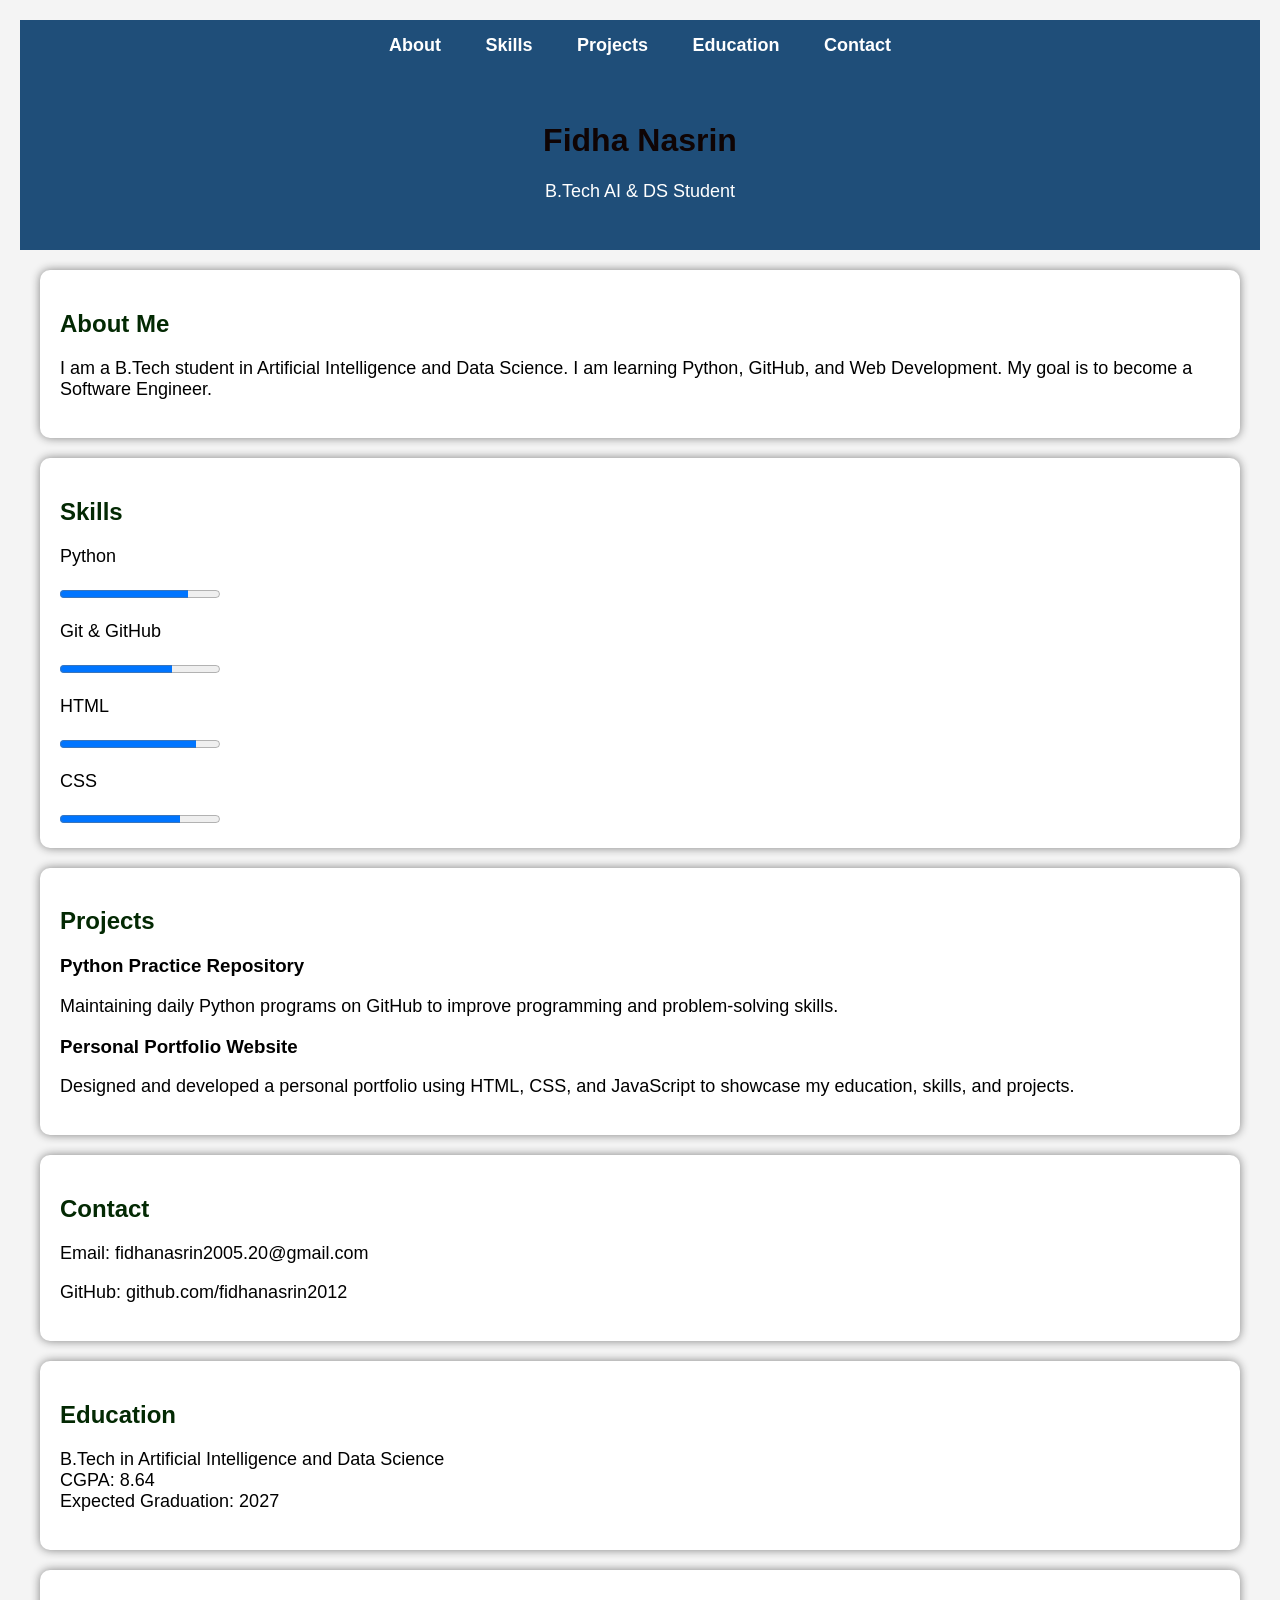
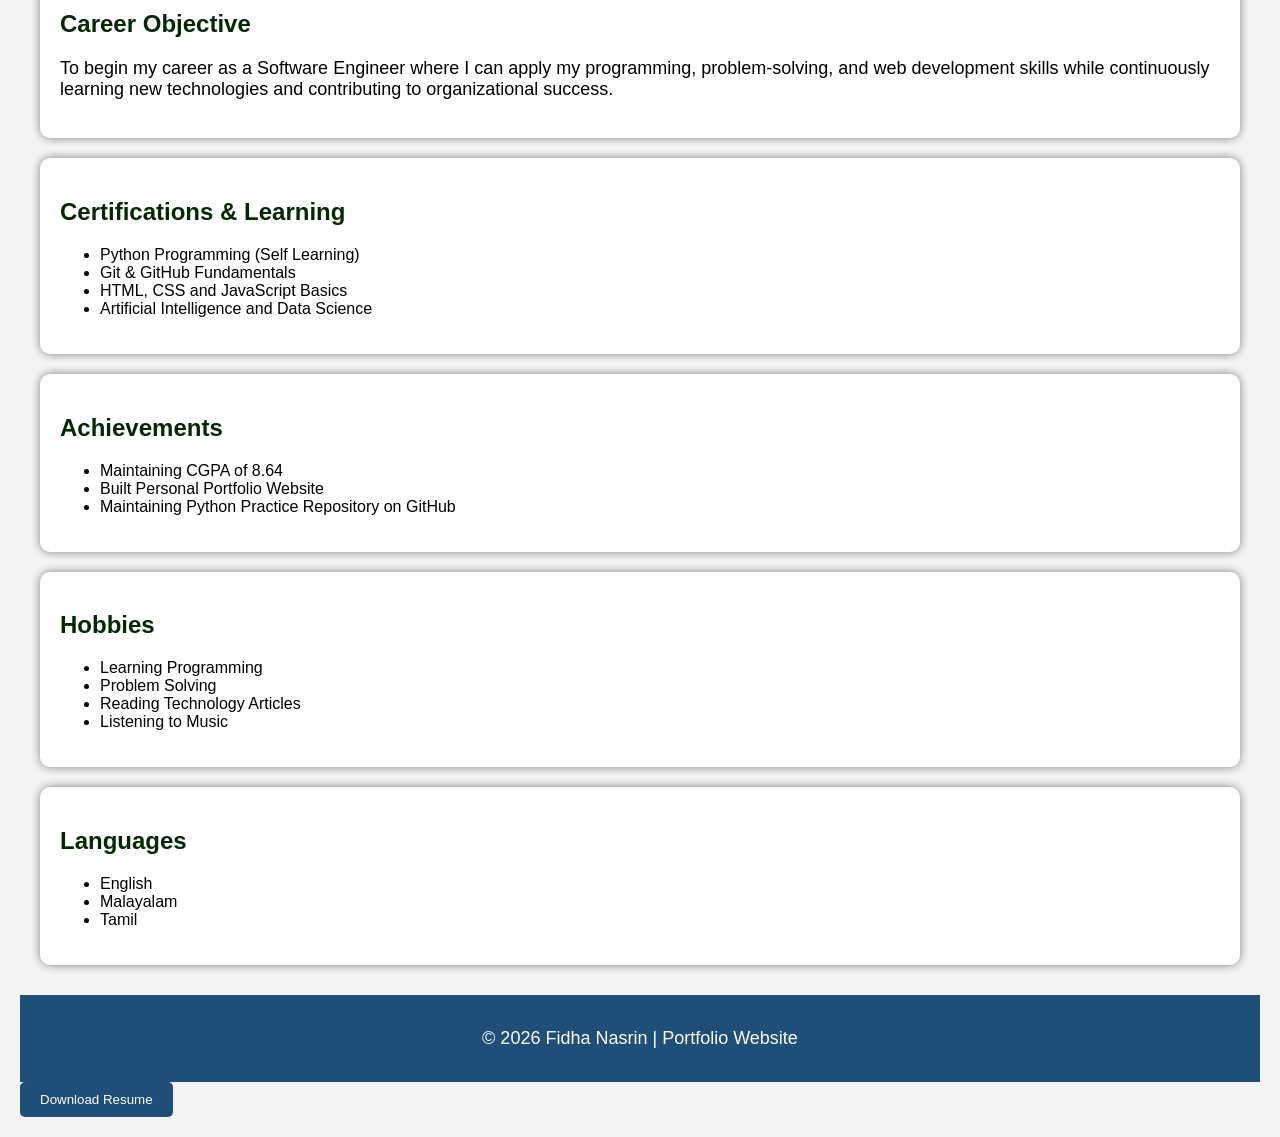
<file: python/portfolio/index.html>
<!DOCTYPE html>
<html>
<head>
    <title>My Portfolio</title>
</head>
<body>
    <nav>
        <a href="#about">About</a>
        <a href="#skills">Skills</a>
        <a href="#projects">Projects</a>
        <a href="#education">Education</a>
        <a href="#contact">Contact</a>
    </nav>
    <header>
    <h1>Fidha Nasrin</h1>

    <p>B.Tech AI & DS Student</p>
    </header>

    <section id="about">
    <h2>About Me</h2>

    <p>
        I am a B.Tech student in Artificial Intelligence and Data Science.
        I am learning Python, GitHub, and Web Development.
        My goal is to become a Software Engineer.
    </p>
    </section>
    <section id="skills">
        <h2>Skills</h2>

        <p>Python</p>
        <progress value="80" max="100"></progress>

        <p>Git & GitHub</p>
        <progress value="70" max="100"></progress>

        <p>HTML</p>
        <progress value="85" max="100"></progress>

        <p>CSS</p>
        <progress value="75" max="100"></progress>
    </section>
    <section id="projects">
    <h2>Projects</h2>

    <h3>Python Practice Repository</h3>
    <p>Maintaining daily Python programs on GitHub to improve programming and problem-solving skills.</p>

    <h3>Personal Portfolio Website</h3>
    <p>Designed and developed a personal portfolio using HTML, CSS, and JavaScript to showcase my education, skills, and projects.</p>

    </section>
    <section id="contact">
    <h2>Contact</h2>

    <p>Email: fidhanasrin2005.20@gmail.com</p>
    <p>GitHub: github.com/fidhanasrin2012</p>
    </section>
    <section id="education">
    <h2>Education</h2>


    <p>
    B.Tech in Artificial Intelligence and Data Science<br>
    CGPA: 8.64<br>
    Expected Graduation: 2027
    </p>
    </section>
    <section id="Career Objective">
    <h2>Career Objective</h2>

    <p>
    To begin my career as a Software Engineer where I can apply my programming,
    problem-solving, and web development skills while continuously learning new
    technologies and contributing to organizational success.
    </p>
    </section>
    <section id="Certifications & Learning">
    <h2>Certifications & Learning</h2>

    <ul>
        <li>Python Programming (Self Learning)</li>
        <li>Git & GitHub Fundamentals</li>
        <li>HTML, CSS and JavaScript Basics</li>
        <li>Artificial Intelligence and Data Science</li>
    </ul>
    </section>
    <section id="Achievements">
    <h2>Achievements</h2>

    <ul>
        <li>Maintaining CGPA of 8.64</li>
        <li>Built Personal Portfolio Website</li>
        <li>Maintaining Python Practice Repository on GitHub</li>
    </ul>
    </section>
    <section>
    <h2>Hobbies</h2>
    <ul>
        <li>Learning Programming</li>
        <li>Problem Solving</li>
        <li>Reading Technology Articles</li>
        <li>Listening to Music</li>
    </ul>
    </section>  
    <section>
    <h2>Languages</h2>
    <ul>
        <li>English</li>
        <li>Malayalam</li>
        <li>Tamil</li>
    </ul>
    </section>
    <footer>
    <p>© 2026 Fidha Nasrin | Portfolio Website</p>
    </footer>
    <a href="resume.pdf" download>
    <button>Download Resume</button>
    </a>
    <link rel="stylesheet" href="style.css">


</body>
</html>
</file>
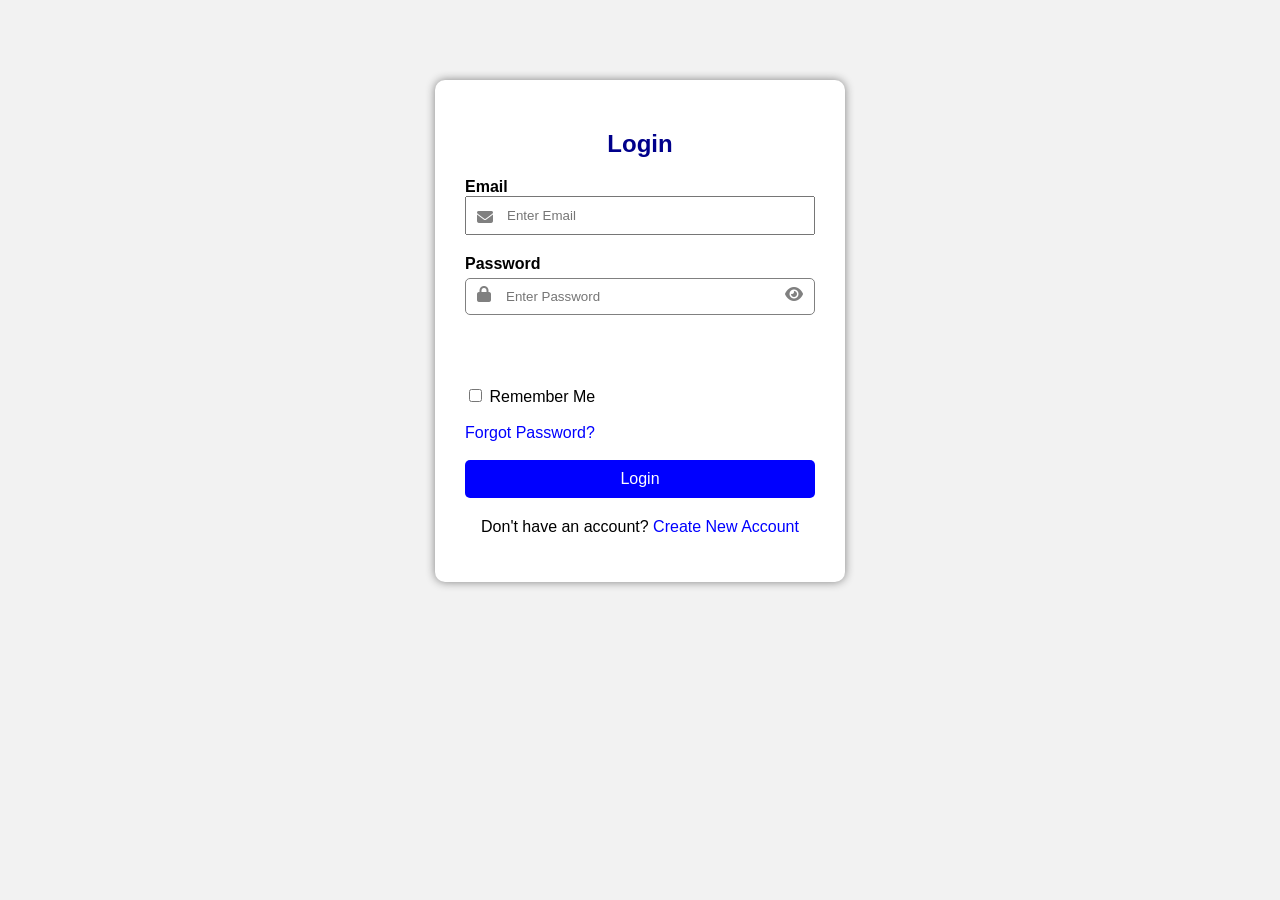
<file: projects/HTML/login_page/index.html>
<!DOCTYPE html>
<html>
<head>
    <title>Login Page</title>
    <link rel="stylesheet" href="style.css">
    <link rel="stylesheet"
    href="https://cdnjs.cloudflare.com/ajax/libs/font-awesome/6.5.2/css/all.min.css">
</head>

<body>

<div class="login-box">

<h2>Login</h2>

<form onsubmit="return validateLogin()">

<label>Email</label>

<div class="input-box">
    <i class="fa-solid fa-envelope"></i>
    <input type="email" id="email" placeholder="Enter Email" required>
</div>
<label>Password</label>

<div class="input-box">
    <i class="fa-solid fa-lock"></i>

    <input type="password" id="password" placeholder="Enter Password" required>

    <i class="fa-solid fa-eye eye" onclick="showPassword()"></i>
</div>
<br><br>

<input type="checkbox"> Remember Me

<br><br>

<a href="#">Forgot Password?</a>

<br><br>

<button type="submit">Login</button>

<p style="text-align:center;">
Don't have an account?
<a href="#">Create New Account</a>
</p>

</form>

</div>

<script src="script.js"></script>

</body>
</html>
</file>
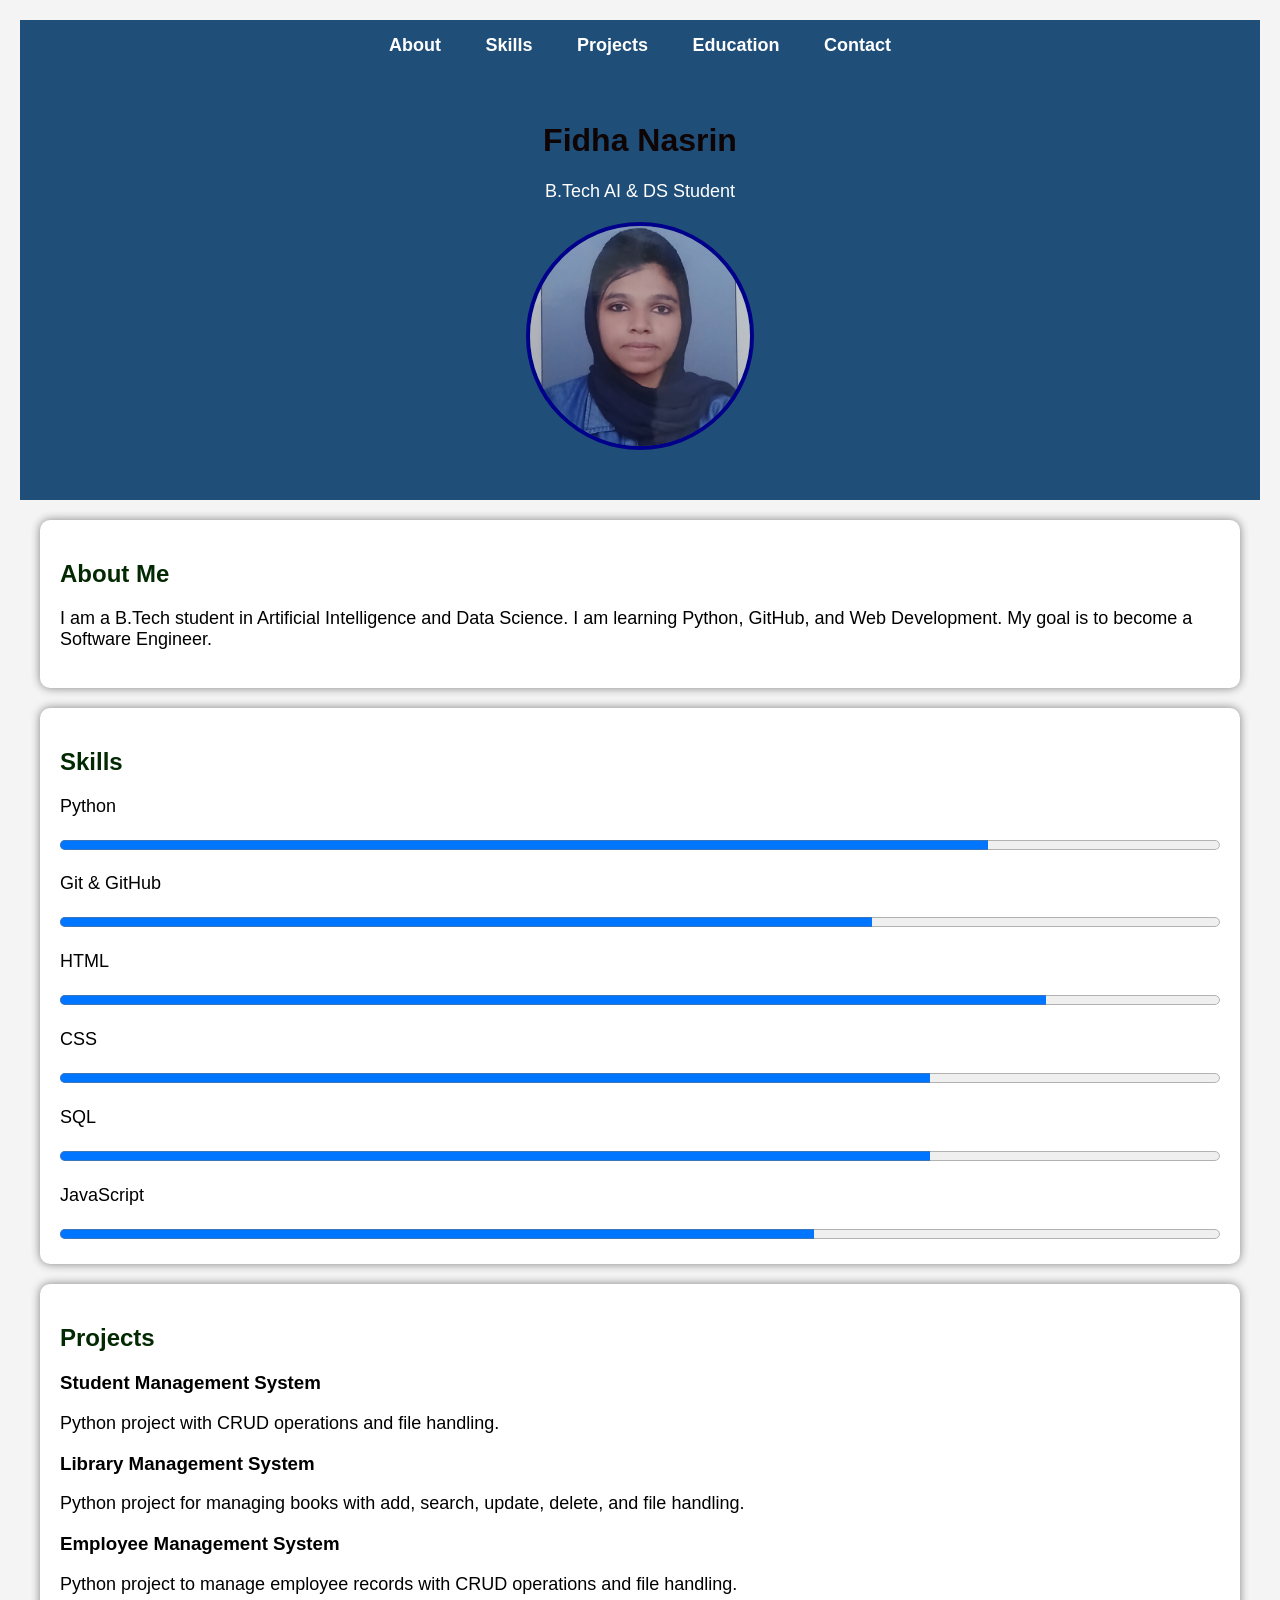
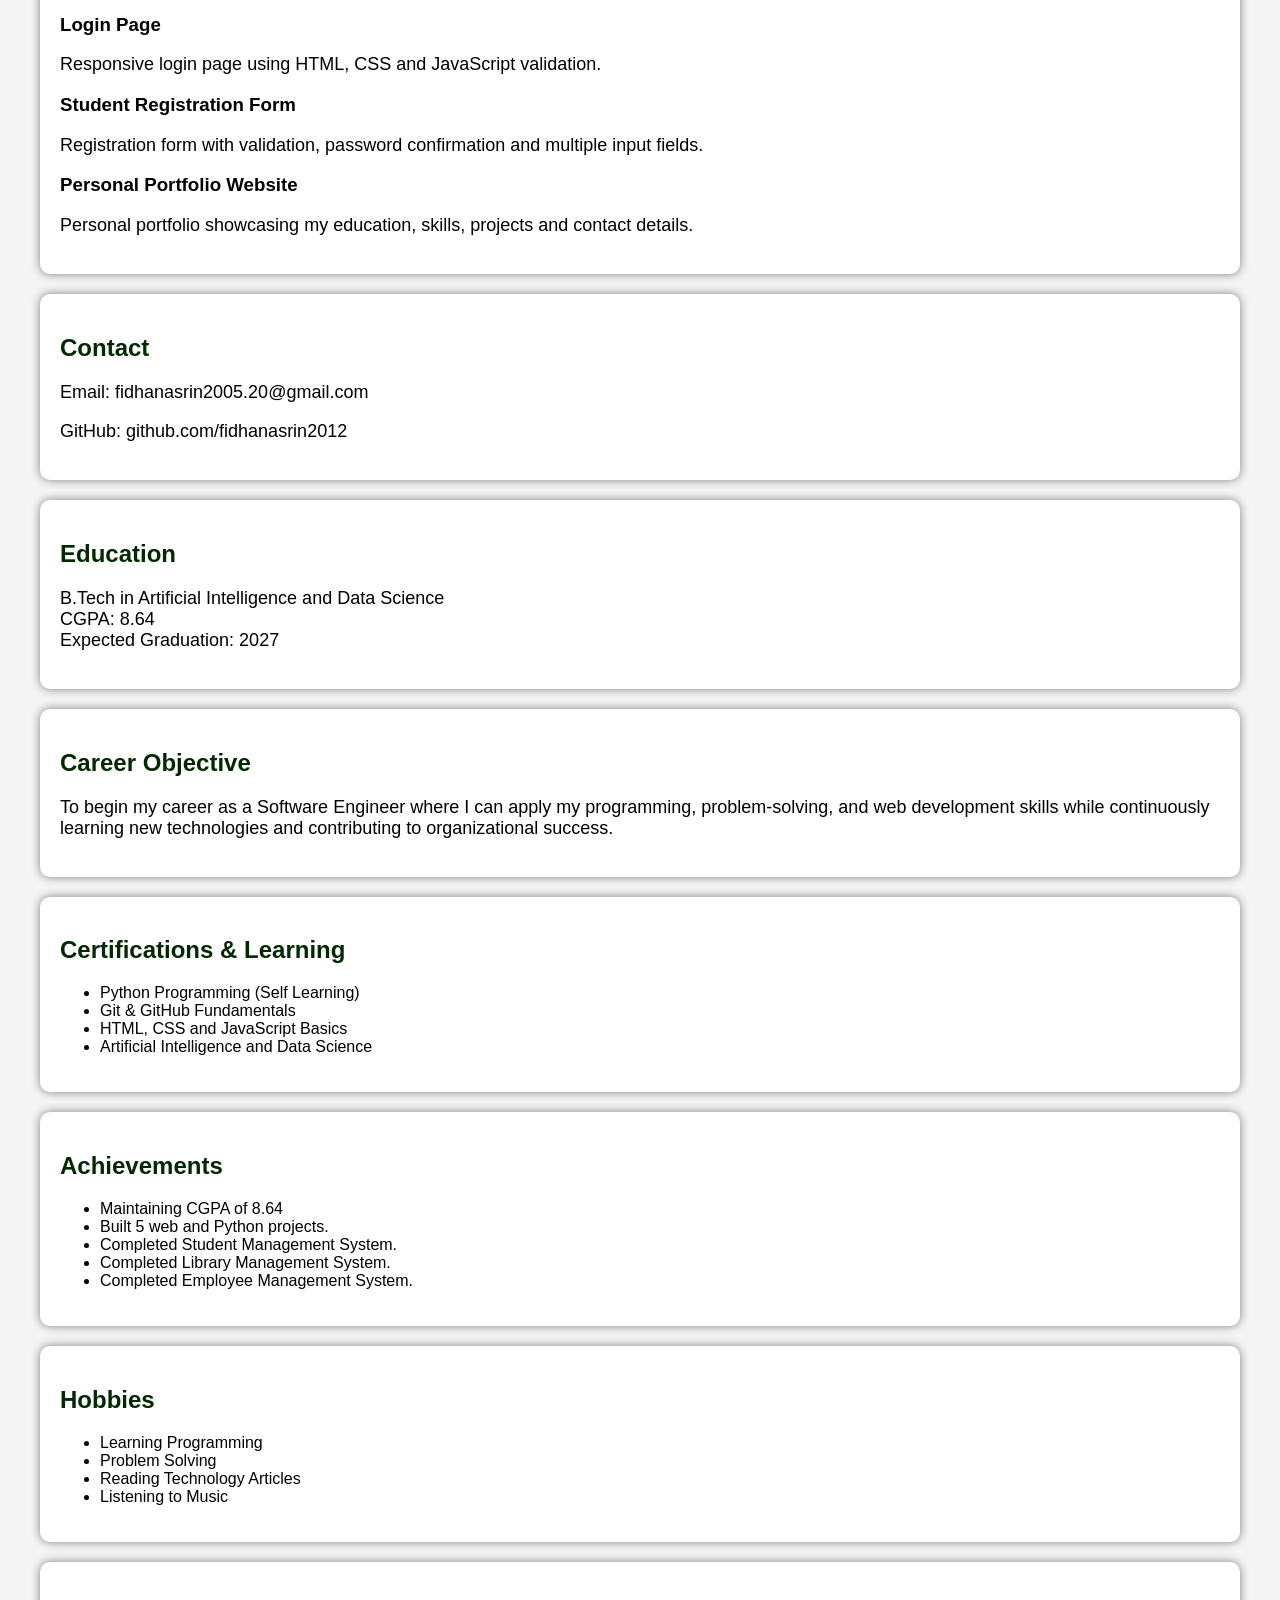
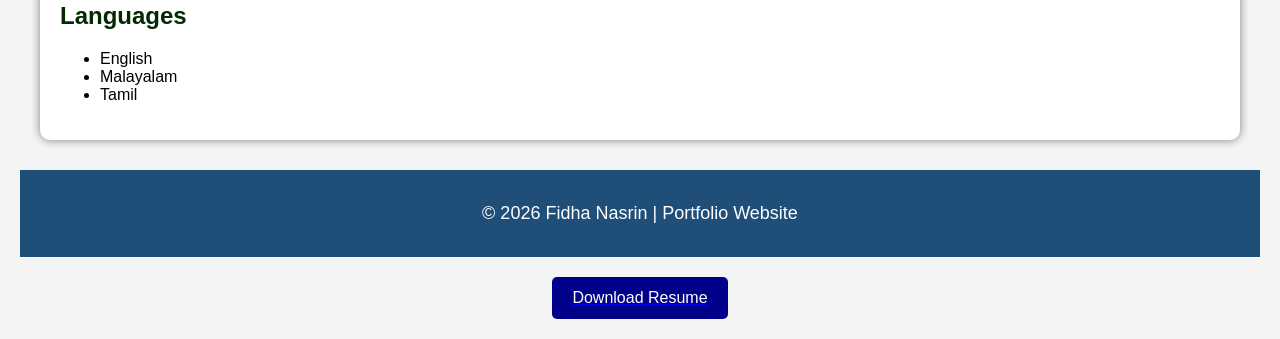
<file: projects/HTML/portfolio/index.html>
<!DOCTYPE html>
<html>
<head>
    <title>My Portfolio</title>
</head>
<body>
    <nav>
        <a href="#about">About</a>
        <a href="#skills">Skills</a>
        <a href="#projects">Projects</a>
        <a href="#education">Education</a>
        <a href="#contact">Contact</a>
    </nav>
    <header>
    <h1>Fidha Nasrin</h1>

    <p>B.Tech AI & DS Student</p>
    
    <img src="profile.jpg.jpeg" alt="Profile Photo" class="profile-pic">
    </header>
    <section id="about">
    <h2>About Me</h2>

    <p>
        I am a B.Tech student in Artificial Intelligence and Data Science.
        I am learning Python, GitHub, and Web Development.
        My goal is to become a Software Engineer.
    </p>
    </section>
    <section id="skills">
        <h2>Skills</h2>

        <p>Python</p>
        <progress value="80" max="100"></progress>

        <p>Git & GitHub</p>
        <progress value="70" max="100"></progress>

        <p>HTML</p>
        <progress value="85" max="100"></progress>

        <p>CSS</p>
        <progress value="75" max="100"></progress>

        <p>SQL</p>
        <progress value="75" max="100"></progress>

        <p>JavaScript</p>
        <progress value="65" max="100"></progress>
    </section>
    <section id="projects">
    <h2>Projects</h2>

    <h3>Student Management System</h3>
    <p>Python project with CRUD operations and file handling.</p>

    <h3>Library Management System</h3>
    <p>Python project for managing books with add, search, update, delete, and file handling.</p>

    <h3>Employee Management System</h3>
    <p>Python project to manage employee records with CRUD operations and file handling.</p>

    <h3>Login Page</h3>
    <p>Responsive login page using HTML, CSS and JavaScript validation.</p>

    <h3>Student Registration Form</h3>
    <p>Registration form with validation, password confirmation and multiple input fields.</p>

    <h3>Personal Portfolio Website</h3>
    <p>Personal portfolio showcasing my education, skills, projects and contact details.</p>
    </section>
    <section id="contact">
    <h2>Contact</h2>

    <p>Email: fidhanasrin2005.20@gmail.com</p>
    <p>GitHub: github.com/fidhanasrin2012</p>
    </section>
    <section id="education">
    <h2>Education</h2>


    <p>
    B.Tech in Artificial Intelligence and Data Science<br>
    CGPA: 8.64<br>
    Expected Graduation: 2027
    </p>
    </section>
    <section id="Career Objective">
    <h2>Career Objective</h2>

    <p>
    To begin my career as a Software Engineer where I can apply my programming,
    problem-solving, and web development skills while continuously learning new
    technologies and contributing to organizational success.
    </p>
    </section>
    <section id="Certifications & Learning">
    <h2>Certifications & Learning</h2>

    <ul>
        <li>Python Programming (Self Learning)</li>
        <li>Git & GitHub Fundamentals</li>
        <li>HTML, CSS and JavaScript Basics</li>
        <li>Artificial Intelligence and Data Science</li>
    </ul>
    </section>
    <section id="Achievements">
    <h2>Achievements</h2>

    <ul>
        <li>Maintaining CGPA of 8.64</li>
        <li>Built 5 web and Python projects.</li>
        <li>Completed Student Management System.</li>
        <li>Completed Library Management System.</li>
        <li>Completed Employee Management System.</li>
    </ul>
    </section>
    <section>
    <h2>Hobbies</h2>
    <ul>
        <li>Learning Programming</li>
        <li>Problem Solving</li>
        <li>Reading Technology Articles</li>
        <li>Listening to Music</li>
    </ul>
    </section>  
    <section>
    <h2>Languages</h2>
    <ul>
        <li>English</li>
        <li>Malayalam</li>
        <li>Tamil</li>
    </ul>
    </section>
    <footer>
    <p>© 2026 Fidha Nasrin | Portfolio Website</p>
    </footer>
    <a href="resume.pdf" download>
    <button>Download Resume</button>
    </a>
    <link rel="stylesheet" href="style.css">


</body>
</html>
</file>
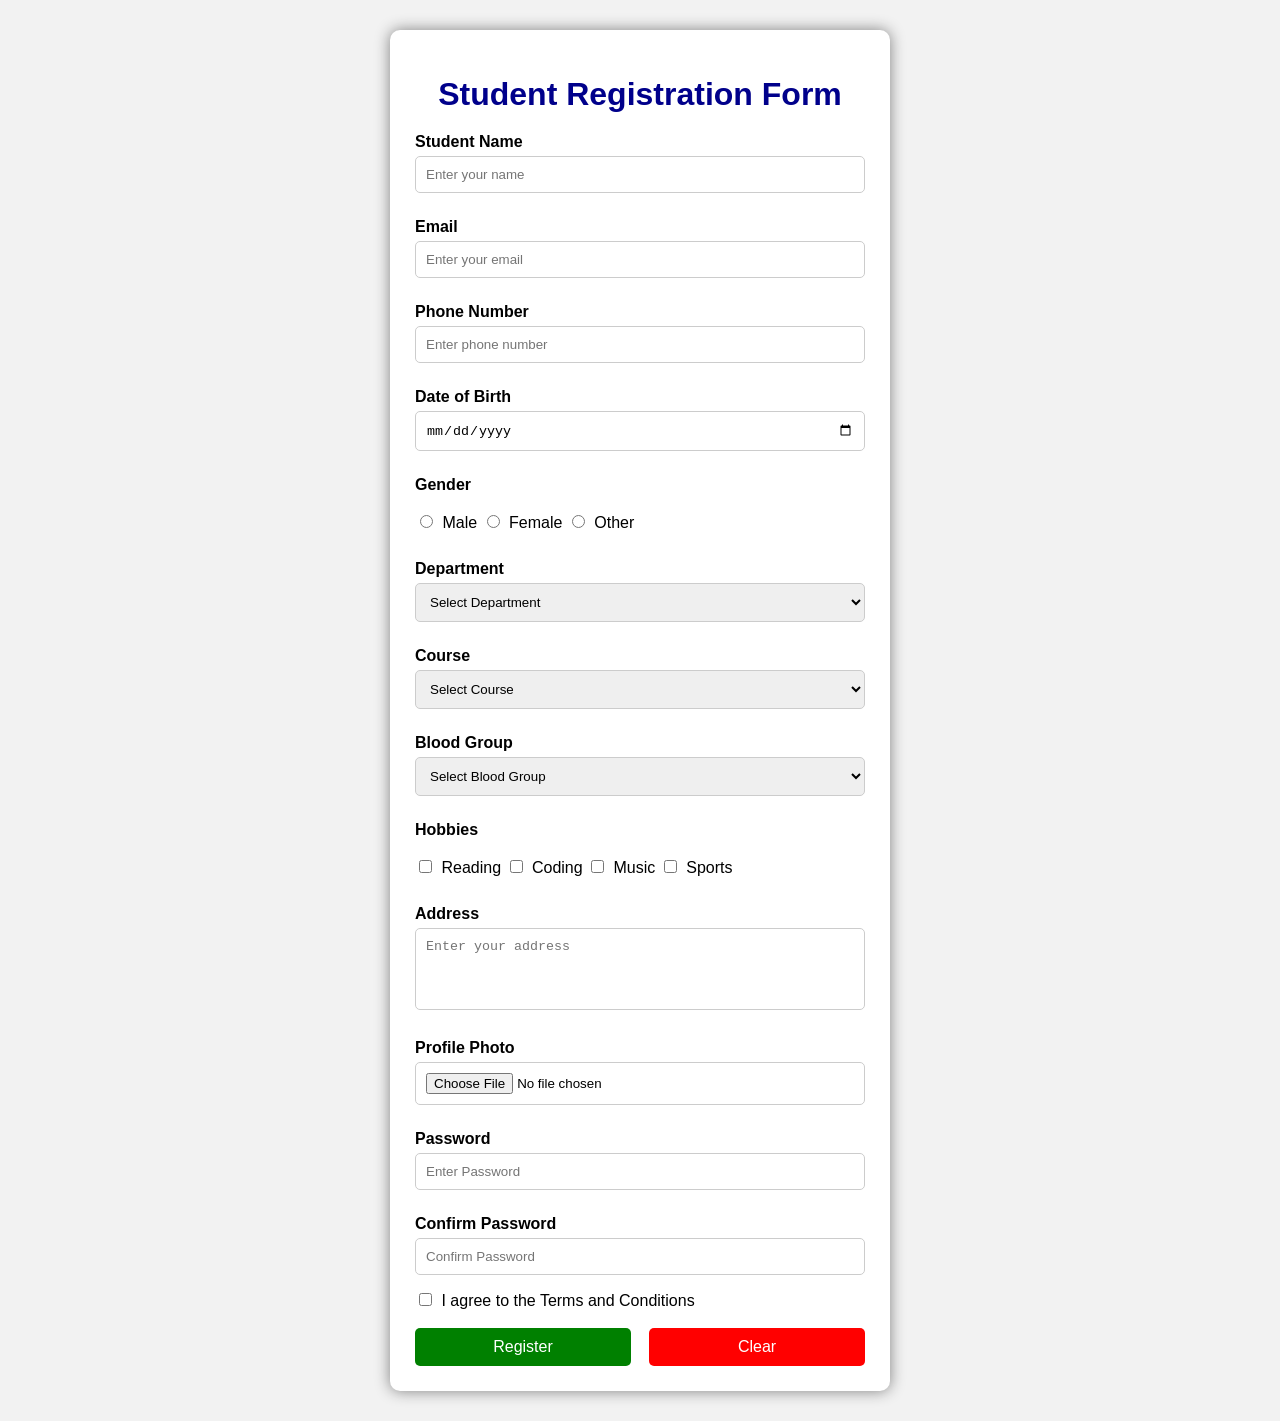
<file: projects/HTML/Students_Form/index.html>
<!DOCTYPE html>
<html>
<head>
    <title>Student Registration Form</title>
    <link rel="stylesheet" href="style.css">
</head>

<body>

<div class="container">

<h1>Student Registration Form</h1>

<form onsubmit="return validateForm()">
<label>Student Name</label>
<input type="text" placeholder="Enter your name" required>

<label>Email</label>
<input type="email" placeholder="Enter your email" required>

<label>Phone Number</label>
<input type="tel" placeholder="Enter phone number" required>

<label>Date of Birth</label>
<input type="date" required>

<label>Gender</label><br>

<input type="radio" name="gender"> Male
<input type="radio" name="gender"> Female
<input type="radio" name="gender"> Other

<br><br>

<label>Department</label>

<select required>
    <option>Select Department</option>
    <option>Computer Science</option>
    <option>Information Technology</option>
    <option>Electronics</option>
    <option>Electrical</option>
    <option>Mechanical</option>
    <option>Civil</option>
</select>

<label>Course</label>

<select required>
    <option>Select Course</option>
    <option>B.Tech</option>
    <option>BCA</option>
    <option>BSc</option>
    <option>B.Com</option>
    <option>MCA</option>
</select>

<label>Blood Group</label>

<select>
    <option>Select Blood Group</option>
    <option>A+</option>
    <option>A-</option>
    <option>B+</option>
    <option>B-</option>
    <option>AB+</option>
    <option>AB-</option>
    <option>O+</option>
    <option>O-</option>
</select>

<label>Hobbies</label><br>

<input type="checkbox"> Reading
<input type="checkbox"> Coding
<input type="checkbox"> Music
<input type="checkbox"> Sports

<br><br>

<label>Address</label>

<textarea rows="4" placeholder="Enter your address"></textarea>

<label>Profile Photo</label>

<input type="file">

<label>Password</label>

<input type="password" id="password" placeholder="Enter Password">

<label>Confirm Password</label>

<input type="password" id="confirmPassword" placeholder="Confirm Password">

<br>

<input type="checkbox"> I agree to the Terms and Conditions

<br><br>

<input type="submit" value="Register">

<input type="reset" value="Clear">

</form>

</div>
<script src="script.js"></script>
</body>
</html>
</file>
<file: python/portfolio/style.css>
body{
    font-family: Arial, sans-serif;
    background-color: #f4f4f4;
    margin: 20px;
}

h1{
    color: rgb(15, 4, 4);
    text-align: center;
}

h2{
    color: rgb(3, 41, 3);
}

p{
    font-size: 18px;
}

nav{
    background-color:#1f4e79;
    padding:15px;
    text-align:center;
}

nav a{
    color:white;
    text-decoration:none;
    margin:20px;
    font-size:18px;
    font-weight:bold;
}

header{
    background:#1f4e79;
    color:white;
    padding:30px;
    text-align:center;
}

section{
    background:white;
    margin:20px;
    padding:20px;
    border-radius:10px;
    box-shadow:0px 0px 10px gray;
}
footer{
    background:#1f4e79;
    color:white;
    text-align:center;
    padding:15px;
    margin-top:30px;
}
button{
    background:#1f4e79;
    color:white;
    padding:10px 20px;
    border:none;
    border-radius:5px;
    cursor:pointer;
}

button:hover{
    background:#0f3057;
}
</file>
<file: projects/HTML/login_page/style.css>
body{
    margin:0;
    padding:0;
    background:#f2f2f2;
    font-family:Arial, sans-serif;
}

.login-box{
    width:350px;
    background:white;
    margin:80px auto;
    padding:30px;
    border-radius:10px;
    box-shadow:0 0 10px gray;
}

h2{
    text-align:center;
    color:darkblue;
}

label{
    font-weight:bold;
}
input[type="text"],
input[type="text"],
input[type="password"]{
    width:100%;
    padding:10px;
    margin-top:5px;
    margin-bottom:15px;
    border:1px solid gray;
    border-radius:5px;
    box-sizing:border-box;
}

button{
    width:100%;
    padding:10px;
    background:blue;
    color:white;
    border:none;
    border-radius:5px;
    font-size:16px;
    cursor:pointer;
}

button:hover{
    background:darkblue;
}

a{
    text-decoration:none;
    color:blue;
}

p{
    margin-top:20px;
    text-align:center;
}
.input-box{
    position: relative;
    margin-bottom: 20px;
}

.input-box input{
    width: 100%;
    padding: 10px 40px;
    box-sizing: border-box;
}

.input-box i:first-child{
    position: absolute;
    left: 12px;
    top: 13px;
    color: gray;
}

.eye{
    position: absolute;
    right: 12px;
    top: 13px;
    color: gray;
    cursor: pointer;
}
</file>
<file: projects/HTML/portfolio/style.css>
body{
    font-family: Arial, sans-serif;
    background-color: #f4f4f4;
    margin: 20px;
}

html{
    scroll-behavior: smooth;
}

h1{
    color: rgb(15, 4, 4);
    text-align: center;
}

h2{
    color: rgb(3, 41, 3);
}

p{
    font-size: 18px;
}

/* Navigation */

nav{
    background-color:#1f4e79;
    padding:15px;
    text-align:center;
}

nav a{
    color:white;
    text-decoration:none;
    margin:20px;
    font-size:18px;
    font-weight:bold;
}

nav a:hover{
    color:yellow;
}

/* Header */

header{
    background:#1f4e79;
    color:white;
    padding:30px;
    text-align:center;
}

/* Profile Photo */

.profile-pic{
    width:220px;
    height:220px;
    border-radius:50%;
    display:block;
    margin:20px auto;
    border:4px solid darkblue;
    object-fit:cover;
    object-position:center;
}

/* Sections */

section{
    background:white;
    margin:20px;
    padding:20px;
    border-radius:10px;
    box-shadow:0px 0px 10px gray;
}

section:hover{
    transform:scale(1.02);
    transition:0.3s;
}

/* Paragraph */

p{
    font-size:18px;
}

/* Progress Bar */

progress{
    width:100%;
    height:20px;
}

/* Button */

button{
    background:darkblue;
    color:white;
    padding:12px 20px;
    border:none;
    border-radius:5px;
    cursor:pointer;
    font-size:16px;
    display:block;
    margin:20px auto;
}

button:hover{
    background:#2563eb;
}

/* Footer */

footer{
    background:#1f4e79;
    color:white;
    text-align:center;
    padding:15px;
    margin-top:30px;
}

/* Responsive Design */

@media screen and (max-width:768px){

body{
    margin:10px;
}

nav{
    display:flex;
    flex-direction:column;
    align-items:center;
}

nav a{
    margin:10px 0;
    font-size:16px;
}

header{
    padding:20px;
}

header h1{
    font-size:28px;
}

header p{
    font-size:16px;
}

.profile-pic{
    width:150px;
    height:150px;
}

section{
    margin:10px;
    padding:15px;
}

button{
    width:100%;
}

progress{
    width:100%;
}
}
</file>
<file: projects/HTML/Students_Form/style.css>
body{
    margin:0;
    padding:0;
    background:#f2f2f2;
    font-family:Arial, sans-serif;
}

.container{
    width:450px;
    background:white;
    margin:30px auto;
    padding:25px;
    border-radius:10px;
    box-shadow:0px 0px 15px gray;
}

h1{
    text-align:center;
    color:darkblue;
    margin-bottom:20px;
}

label{
    font-weight:bold;
    display:block;
    margin-top:10px;
}

input[type="text"],
input[type="email"],
input[type="tel"],
input[type="date"],
input[type="password"],
select,
textarea,
input[type="file"]{
    width:100%;
    padding:10px;
    margin-top:5px;
    margin-bottom:15px;
    border:1px solid #ccc;
    border-radius:5px;
    box-sizing:border-box;
}

textarea{
    resize:none;
}

input[type="radio"],
input[type="checkbox"]{
    width:auto;
    margin-right:5px;
}

input[type="submit"],
input[type="reset"]{
    width:48%;
    padding:10px;
    border:none;
    border-radius:5px;
    color:white;
    font-size:16px;
    cursor:pointer;
}

input[type="submit"]{
    background:green;
}

input[type="submit"]:hover{
    background:darkgreen;
}

input[type="reset"]{
    background:red;
    float:right;
}

input[type="reset"]:hover{
    background:darkred;
}
</file>
